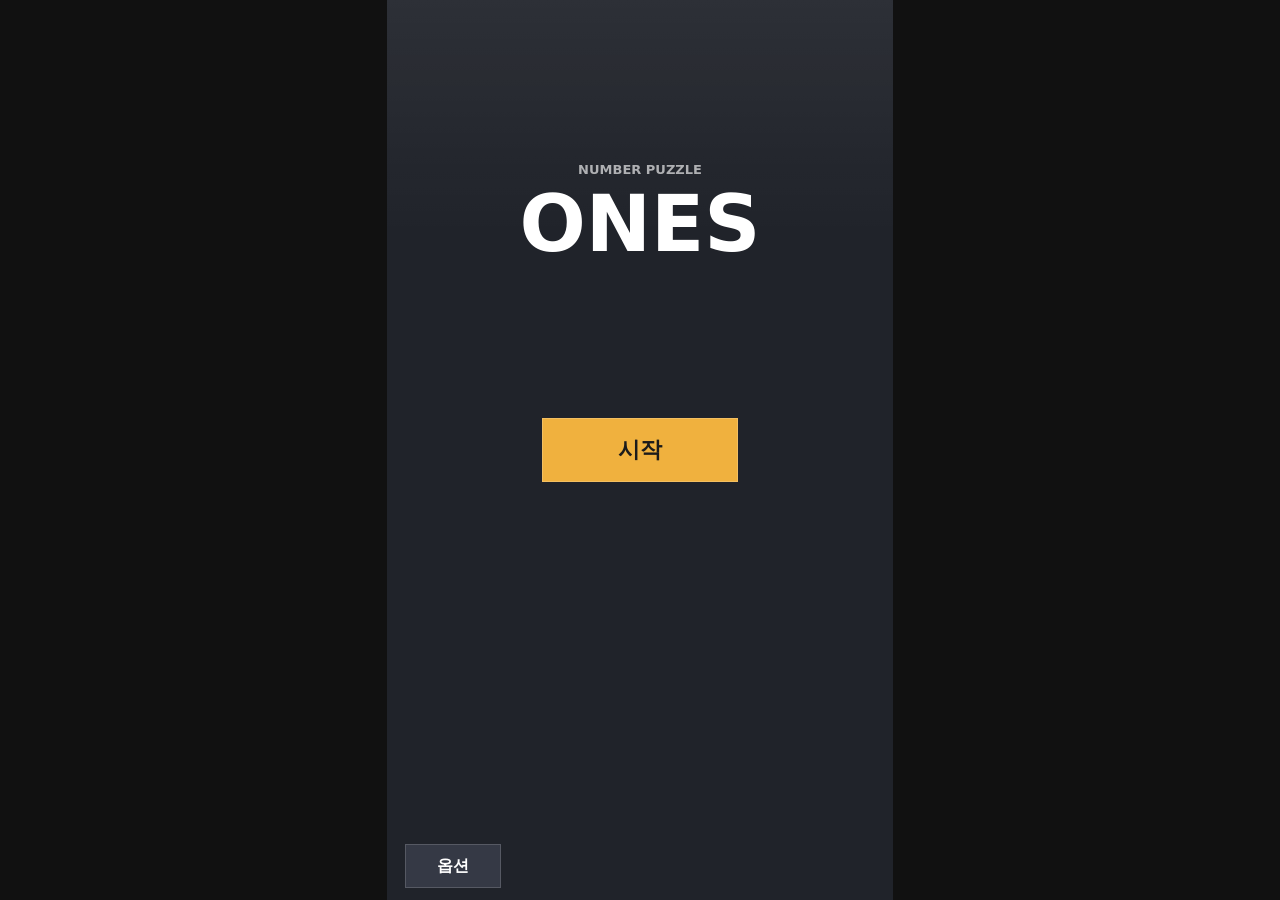
<file: index.html>
<!DOCTYPE html>
<html lang="ko">
<head>
  <meta charset="UTF-8" />
  <meta name="viewport" content="width=device-width, initial-scale=1.0, maximum-scale=1.0, user-scalable=no, viewport-fit=cover" />
  <title>Number Puzzle MVP</title>

  <!-- CSS 파일 연결 -->
  <link rel="stylesheet" href="./style.css" />
</head>

<body>
  <!-- =========================================================
    [HTML 01] 앱 루트
    - 현재는 퍼즐 화면만 존재
    - 이후 title-screen, result-screen, option-screen 추가 가능
  ========================================================= -->
  <div class="app-shell">
    <section id="titleScreen" class="title-screen active" aria-label="타이틀 화면">
      <div class="title-logo">
        <span class="title-kicker">NUMBER PUZZLE</span>
        <h1 class="title-heading">ONES</h1>
      </div>

      <button id="startButton" class="title-start-button" type="button">
        시작
      </button>

      <button id="optionButton" class="ui-button title-option-button" type="button">
        옵션
      </button>

      <div id="optionModal" class="modal-backdrop" role="dialog" aria-modal="true">
        <div class="modal">
          <h2 class="modal-title">옵션</h2>
          <section class="option-score-panel" aria-label="결과스코어 그래프">
            <div class="option-score-header">
              <span class="result-label">RESULT SCORE</span>
            </div>
            <div id="optionScoreChart" class="score-chart option-score-chart"></div>
          </section>

          <div class="modal-actions">
            <button id="optionCloseButton" class="modal-button primary" type="button">
              닫기
            </button>
          </div>
        </div>
      </div>
    </section>

    <main id="gameScreen" class="game-screen" aria-label="퍼즐 화면">

      <!-- =====================================================
        [HTML 02] 상단 UI
      ====================================================== -->
      <header class="top-ui">
        <button id="pauseButton" class="ui-button pause-button" type="button">
          일시정지
        </button>

        <div class="score-box" aria-live="polite">
          <span class="score-label">SCORE</span>
          <span id="scoreText">0</span>
        </div>

        <button id="restartButton" class="ui-button restart-button" type="button">
          다시시작
        </button>
      </header>

      <!-- =====================================================
        [HTML 03] 플레이 영역
      ====================================================== -->
      <section id="playArea" class="play-area" aria-label="게임 플레이 영역">
        <p class="control-hint">
          탭: 회전<br />
          좌우 스와이프: 이동<br />
          아래 스와이프: 떨어뜨리기
        </p>

        <!-- 보드: 화면 하단 밀착 -->
        <div id="boardWrap" class="board-wrap">

          <!-- 대기 블록 레이어: 보드 바로 위 -->
          <div id="previewLayer" class="preview-layer"></div>

          <!-- 5x5 배경 그리드 -->
          <div id="boardGrid" class="board-grid" aria-hidden="true"></div>

          <!-- 실제 보드 블록 레이어 -->
          <div id="blockLayer" class="block-layer"></div>
        </div>
      </section>

      <!-- =====================================================
        [HTML 04] 게임 종료 팝업
      ====================================================== -->
      <div id="gameOverModal" class="modal-backdrop" role="dialog" aria-modal="true">
        <div class="modal">
          <h2 class="modal-title">게임 종료</h2>
          <p class="modal-message">결과화면으로 이동하겠습니까?</p>

          <div class="modal-actions">
            <button id="gameOverNoButton" class="modal-button" type="button">
              아니오
            </button>
            <button id="gameOverYesButton" class="modal-button primary" type="button">
              예
            </button>
          </div>
        </div>
      </div>

      <!-- =====================================================
        [HTML 05] 일시 정지 팝업
      ====================================================== -->
      <div id="pauseModal" class="modal-backdrop" role="dialog" aria-modal="true">
        <div class="modal">
          <h2 class="modal-title">일시 정지</h2>
          <p class="modal-message">게임을 계속 진행하시겠습니까?</p>

          <div class="modal-actions">
            <button id="pauseRestartButton" class="modal-button" type="button">
              초기화
            </button>
            <button id="resumeButton" class="modal-button primary" type="button">
              계속하기
            </button>
          </div>
        </div>
      </div>

    </main>

    <section id="resultScreen" class="result-screen" aria-label="결과 화면">
      <button id="latestScoreButton" class="latest-score-button" type="button">
        <span class="result-label">LATEST SCORE</span>
        <span id="latestScoreText" class="latest-score-text">0</span>
      </button>

      <section class="score-chart-panel" aria-label="최근 5회 플레이 스코어 비교 그래프">
        <div id="scoreChart" class="score-chart"></div>
      </section>

      <button id="resultRestartButton" class="ui-button result-restart-button" type="button">
        다시 시작하기
      </button>

      <button id="resultTitleButton" class="ui-button result-title-button" type="button">
        타이틀로 가기
      </button>

      <div id="restartConfirmModal" class="modal-backdrop" role="dialog" aria-modal="true">
        <div class="modal">
          <h2 class="modal-title">다시 시작</h2>
          <p class="modal-message">다시 시작하시겠습니까?</p>

          <div class="modal-actions">
            <button id="restartConfirmNoButton" class="modal-button" type="button">
              아니오
            </button>
            <button id="restartConfirmYesButton" class="modal-button primary" type="button">
              예
            </button>
          </div>
        </div>
      </div>
    </section>
  </div>

  <!-- =========================================================
    [JS 연결 순서]
    1. local-storage-adapter.js
      - localStorage 점수 저장 영역

    2. game.js
      - 순수 게임 데이터와 게임 규칙

    3. ui.js
      - DOM 렌더링, 입력 처리, 버튼 처리
  ========================================================= -->
  <script src="./local-storage-adapter.js"></script>
  <script src="./game.js"></script>
  <script src="./ui.js"></script>
</body>
</html>
</file>
<file: style.css>
/* =========================================================
  [CSS 01] 기본 리셋
  - 화면 스크롤 방지
  - 모바일 터치 확대/선택 방지
========================================================= */
* {
  box-sizing: border-box;
  margin: 0;
  padding: 0;
  -webkit-tap-highlight-color: transparent;
  -webkit-touch-callout: none;
  -webkit-user-drag: none;
  user-select: none;
  touch-action: none;
}

html,
body {
  width: 100%;
  height: 100%;
  min-height: 100%;
  position: fixed;
  inset: 0;
  overflow: hidden;
  background: #1b1b1b;
  font-family: system-ui, -apple-system, BlinkMacSystemFont, "Segoe UI", sans-serif;
  touch-action: none;
  overscroll-behavior: none;
}

.app-shell,
.title-screen,
.game-screen,
.result-screen,
.play-area,
.board-wrap,
.top-ui,
.modal-backdrop {
  touch-action: none;
  overscroll-behavior: none;
}

button {
  font: inherit;
  border: none;
  cursor: pointer;
}

/* =========================================================
  [CSS 02] 앱 전체 화면
  - 기준 비율: 9:16
  - 화면이 넓어져도 세로 기준 배치를 유지
  - 가운데 정렬
========================================================= */
.app-shell {
  width: 100vw;
  height: 100vh;
  height: 100dvh;
  position: fixed;
  inset: 0;
  overflow: hidden;
  display: flex;
  justify-content: center;
  align-items: center;
  background: #111;
}

.title-screen,
.game-screen,
.result-screen {
  position: relative;
  width: min(100vw, 56.25vh);
  width: min(100vw, 56.25dvh);
  height: 100vh;
  height: 100dvh;
  overflow: hidden;
  background: #20232a;
  color: #fff;
}

.title-screen:not(.active),
.game-screen:not(.active),
.result-screen:not(.active) {
  display: none;
}

.title-screen.active,
.game-screen.active,
.result-screen.active {
  display: block;
}

/* =========================================================
  [CSS 02-1] 타이틀 화면
========================================================= */
.title-screen {
  background:
    linear-gradient(to bottom, rgba(255,255,255,0.06), rgba(255,255,255,0) 26%),
    #20232a;
}

.title-logo {
  position: absolute;
  top: 18%;
  left: 50%;
  transform: translateX(-50%);
  width: 86%;
  text-align: center;
  pointer-events: none;
}

.title-kicker {
  display: block;
  margin-bottom: 8px;
  color: rgba(255,255,255,0.64);
  font-size: clamp(11px, 1.7dvh, 13px);
  font-weight: 800;
  letter-spacing: 0;
}

.title-heading {
  color: #fff;
  font-size: clamp(48px, 10dvh, 78px);
  font-weight: 900;
  line-height: 1;
}

.title-start-button {
  position: absolute;
  z-index: 20;
  left: 50%;
  top: 50%;
  transform: translate(-50%, -50%);
  width: clamp(148px, 28dvh, 196px);
  min-height: clamp(52px, 7.6dvh, 64px);
  background: #f0b13e;
  color: #1b1b1b;
  border: 1px solid rgba(255,255,255,0.18);
  border-radius: 0;
  font-size: clamp(18px, 2.8dvh, 22px);
  font-weight: 900;
}

.title-option-button {
  position: absolute;
  z-index: 20;
  left: clamp(12px, 2.4dvh, 18px);
  bottom: max(12px, env(safe-area-inset-bottom));
  width: clamp(78px, 13dvh, 96px);
}

/* =========================================================
  [CSS 03] 상단 UI
  - 왼쪽: 일시 정지
  - 중앙: 현재 스코어
  - 오른쪽: 다시 시작
  - 화면 비율이 달라져도 겹치지 않도록 grid 사용
========================================================= */
.top-ui {
  position: absolute;
  z-index: 30;
  top: 0;
  left: 0;
  width: 100%;
  min-height: clamp(56px, 8dvh, 76px);
  padding: max(10px, env(safe-area-inset-top)) clamp(8px, 1.8dvh, 14px) 8px;
  display: grid;
  grid-template-columns: minmax(48px, 1fr) minmax(88px, auto) minmax(48px, 1fr);
  align-items: center;
  gap: clamp(6px, 1.2dvh, 10px);
  background: linear-gradient(to bottom, rgba(0,0,0,0.45), rgba(0,0,0,0));
  pointer-events: none;
}

.ui-button {
  min-width: 48px;
  max-width: 100%;
  min-height: clamp(36px, 5.4dvh, 44px);
  padding: 7px clamp(8px, 1.6dvh, 10px);
  background: #353945;
  color: #fff;
  border: 1px solid rgba(255,255,255,0.16);
  border-radius: 0;
  font-size: clamp(12px, 1.9dvh, 16px);
  font-weight: 700;
  line-height: 1.15;
  white-space: nowrap;
  overflow: hidden;
  text-overflow: ellipsis;
  pointer-events: auto;
}

.pause-button {
  justify-self: start;
}

.restart-button {
  justify-self: end;
}

.score-box {
  justify-self: center;
  text-align: center;
  width: clamp(96px, 17dvh, 124px);
  max-width: 100%;
  padding: 7px clamp(8px, 1.8dvh, 12px);
  background: rgba(0,0,0,0.32);
  border: 1px solid rgba(255,255,255,0.12);
  font-size: clamp(16px, 2.7dvh, 22px);
  font-weight: 800;
  line-height: 1.15;
  white-space: nowrap;
  overflow: hidden;
  text-overflow: ellipsis;
}

.score-label {
  display: block;
  font-size: clamp(10px, 1.5dvh, 11px);
  opacity: 0.7;
  font-weight: 600;
  margin-bottom: 2px;
}

/* =========================================================
  [CSS 04] 플레이 영역
  - 보드는 화면 하단에 밀착
  - 마지막 줄과 화면 하단 사이 여백 없음
  - 대기 블록은 보드 바로 위에 위치
========================================================= */
.play-area {
  position: absolute;
  inset: 0;
  overflow: hidden;
}

.board-wrap {
  position: absolute;
  left: 0;
  bottom: 0;
  width: 100%;
  aspect-ratio: 1 / 1;
  background: #090909;
  overflow: visible;
}

.board-grid {
  position: absolute;
  inset: 0;
  display: grid;
  grid-template-columns: repeat(5, 1fr);
  grid-template-rows: repeat(5, 1fr);
  gap: 0;
  background: #000;
}

.grid-cell {
  border: 1px solid rgba(255,255,255,0.08);
  background: #171717;
}

.block-layer {
  position: absolute;
  inset: 0;
  pointer-events: none;
}

.preview-layer {
  position: absolute;
  left: 0;
  bottom: 100%;
  width: 100%;
  height: 40%;
  pointer-events: none;
  overflow: visible;
}

/* =========================================================
  [CSS 05] 숫자 블록
  - 정사각형 유지
  - 모서리 둥글게 하지 않음
  - 서로 밀착
  - 색상은 JS에서 숫자별로 주입
========================================================= */
.number-block {
  position: absolute;
  width: 20%;
  aspect-ratio: 1 / 1;
  display: flex;
  align-items: center;
  justify-content: center;
  border-radius: 0;
  font-size: clamp(22px, 7.2dvh, 52px);
  font-weight: 900;
  line-height: 1;
  border: 1px solid rgba(0,0,0,0.25);
  transform: translate3d(0, 0, 0);
  transition:
    left 0.12s linear,
    top 0.12s linear,
    transform 0.12s linear,
    opacity 0.12s linear;
  will-change: left, top, transform, opacity;
}

.number-block.preview {
  z-index: 20;
}

.number-block.board {
  z-index: 10;
}

.number-block.merging {
  z-index: 25;
  transform: scale(0.82);
  opacity: 0.85;
}

.number-block.pop {
  animation: pop 0.14s ease-out;
}

@keyframes pop {
  0% {
    transform: scale(0.72);
  }

  100% {
    transform: scale(1);
  }
}

/* =========================================================
  [CSS 06] 안내 텍스트
  - 테스트 조작 안내
  - 실제 출시 시 제거 가능
========================================================= */
.control-hint {
  position: absolute;
  z-index: 5;
  top: 16%;
  left: 50%;
  transform: translateX(-50%);
  width: 86%;
  text-align: center;
  color: rgba(255,255,255,0.58);
  font-size: clamp(12px, 1.9dvh, 15px);
  line-height: 1.5;
  pointer-events: none;
}

/* =========================================================
  [CSS 07] 팝업
  - 게임 종료 / 일시 정지용
========================================================= */
.modal-backdrop {
  position: absolute;
  z-index: 100;
  inset: 0;
  display: none;
  align-items: center;
  justify-content: center;
  background: rgba(0,0,0,0.62);
  padding: clamp(16px, 4dvh, 24px);
}

.modal-backdrop.active {
  display: flex;
}

.modal {
  width: min(92%, 54dvh, 360px);
  max-height: calc(100dvh - 32px);
  overflow: hidden;
  background: #272b35;
  color: #fff;
  border: 1px solid rgba(255,255,255,0.16);
  padding: clamp(18px, 3.2dvh, 22px);
  text-align: center;
  border-radius: 0;
}

.modal-title {
  font-size: clamp(18px, 2.8dvh, 20px);
  font-weight: 900;
  margin-bottom: 12px;
}

.modal-message {
  font-size: clamp(13px, 2dvh, 15px);
  line-height: 1.5;
  opacity: 0.88;
  margin-bottom: 18px;
}

.option-score-panel {
  width: 100%;
  min-height: clamp(182px, 30dvh, 232px);
  margin-bottom: 18px;
  padding: clamp(12px, 2.2dvh, 16px);
  background: rgba(0,0,0,0.24);
  border: 1px solid rgba(255,255,255,0.12);
  text-align: left;
}

.option-score-header {
  margin-bottom: clamp(10px, 1.8dvh, 12px);
  text-align: center;
}

.option-score-chart {
  height: clamp(138px, 23dvh, 180px);
}

.modal-actions {
  display: flex;
  gap: 8px;
  justify-content: center;
}

.modal-button {
  flex: 1;
  min-width: 0;
  min-height: clamp(40px, 5.8dvh, 44px);
  background: #3a4050;
  color: #fff;
  border: 1px solid rgba(255,255,255,0.16);
  border-radius: 0;
  font-weight: 800;
  font-size: clamp(13px, 2dvh, 15px);
  white-space: nowrap;
  overflow: hidden;
  text-overflow: ellipsis;
}

.modal-button.primary {
  background: #f0b13e;
  color: #1b1b1b;
}

/* =========================================================
  [CSS 08] Result screen
========================================================= */
.result-screen {
  background:
    linear-gradient(to bottom, rgba(255,255,255,0.06), rgba(255,255,255,0) 26%),
    #20232a;
}

.latest-score-button {
  position: absolute;
  z-index: 20;
  top: max(18px, env(safe-area-inset-top));
  left: 50%;
  transform: translateX(-50%);
  width: min(82%, 42dvh);
  min-height: clamp(82px, 13dvh, 112px);
  padding: clamp(12px, 2dvh, 16px);
  background: rgba(0,0,0,0.32);
  color: #fff;
  border: 1px solid rgba(255,255,255,0.14);
  border-radius: 0;
  text-align: center;
}

.result-label {
  display: block;
  margin-bottom: 6px;
  color: rgba(255,255,255,0.68);
  font-size: clamp(11px, 1.7dvh, 13px);
  font-weight: 800;
  letter-spacing: 0;
}

.latest-score-text {
  display: block;
  font-size: clamp(34px, 7dvh, 56px);
  font-weight: 900;
  line-height: 1;
  color: #f0b13e;
  white-space: nowrap;
  overflow: hidden;
  text-overflow: ellipsis;
}

.score-chart-panel {
  position: absolute;
  z-index: 10;
  left: 50%;
  top: 50%;
  transform: translate(-50%, -50%);
  width: min(88%, 46dvh);
  height: clamp(190px, 32dvh, 250px);
  padding: clamp(14px, 2.4dvh, 18px);
  background: rgba(0,0,0,0.24);
  border: 1px solid rgba(255,255,255,0.12);
}

.score-chart {
  width: 100%;
  height: 100%;
  display: flex;
  flex-direction: column;
  gap: clamp(8px, 1.7dvh, 12px);
}

.score-line-stage {
  position: relative;
  flex: 1;
  min-height: 0;
  overflow: visible;
}

.score-line-svg {
  position: absolute;
  inset: 0;
  width: 100%;
  height: 100%;
  overflow: visible;
}

.score-line-grid {
  stroke: rgba(255,255,255,0.1);
  stroke-width: 0.6;
  vector-effect: non-scaling-stroke;
}

.score-line-path {
  fill: none;
  stroke: #f0b13e;
  stroke-width: 3;
  stroke-linecap: round;
  stroke-linejoin: round;
  vector-effect: non-scaling-stroke;
}

.score-line-dot {
  fill: #20232a;
  stroke: #f0b13e;
  stroke-width: 2.4;
  vector-effect: non-scaling-stroke;
}

.score-line-value {
  position: absolute;
  transform: translate(-50%, calc(-100% - 7px));
  max-width: 42%;
  color: rgba(255,255,255,0.86);
  font-size: clamp(10px, 1.55dvh, 12px);
  font-weight: 800;
  line-height: 1;
  white-space: nowrap;
  overflow: hidden;
  text-overflow: ellipsis;
}

.score-line-labels {
  display: grid;
  grid-template-columns: repeat(5, minmax(0, 1fr));
  gap: clamp(6px, 1.2dvh, 8px);
}

.score-line-label {
  color: rgba(255,255,255,0.58);
  font-size: clamp(10px, 1.45dvh, 11px);
  font-weight: 700;
  line-height: 1;
  text-align: center;
  white-space: nowrap;
  overflow: hidden;
  text-overflow: ellipsis;
}

.empty-chart-message {
  margin: auto;
  align-self: center;
  text-align: center;
  color: rgba(255,255,255,0.62);
  font-size: clamp(13px, 2dvh, 15px);
  font-weight: 700;
}

.result-restart-button,
.result-title-button {
  position: absolute;
  z-index: 20;
  bottom: max(12px, env(safe-area-inset-bottom));
  width: clamp(112px, 18dvh, 140px);
}

.result-restart-button {
  left: clamp(12px, 2.4dvh, 18px);
}

.result-title-button {
  right: clamp(12px, 2.4dvh, 18px);
}
</file>
